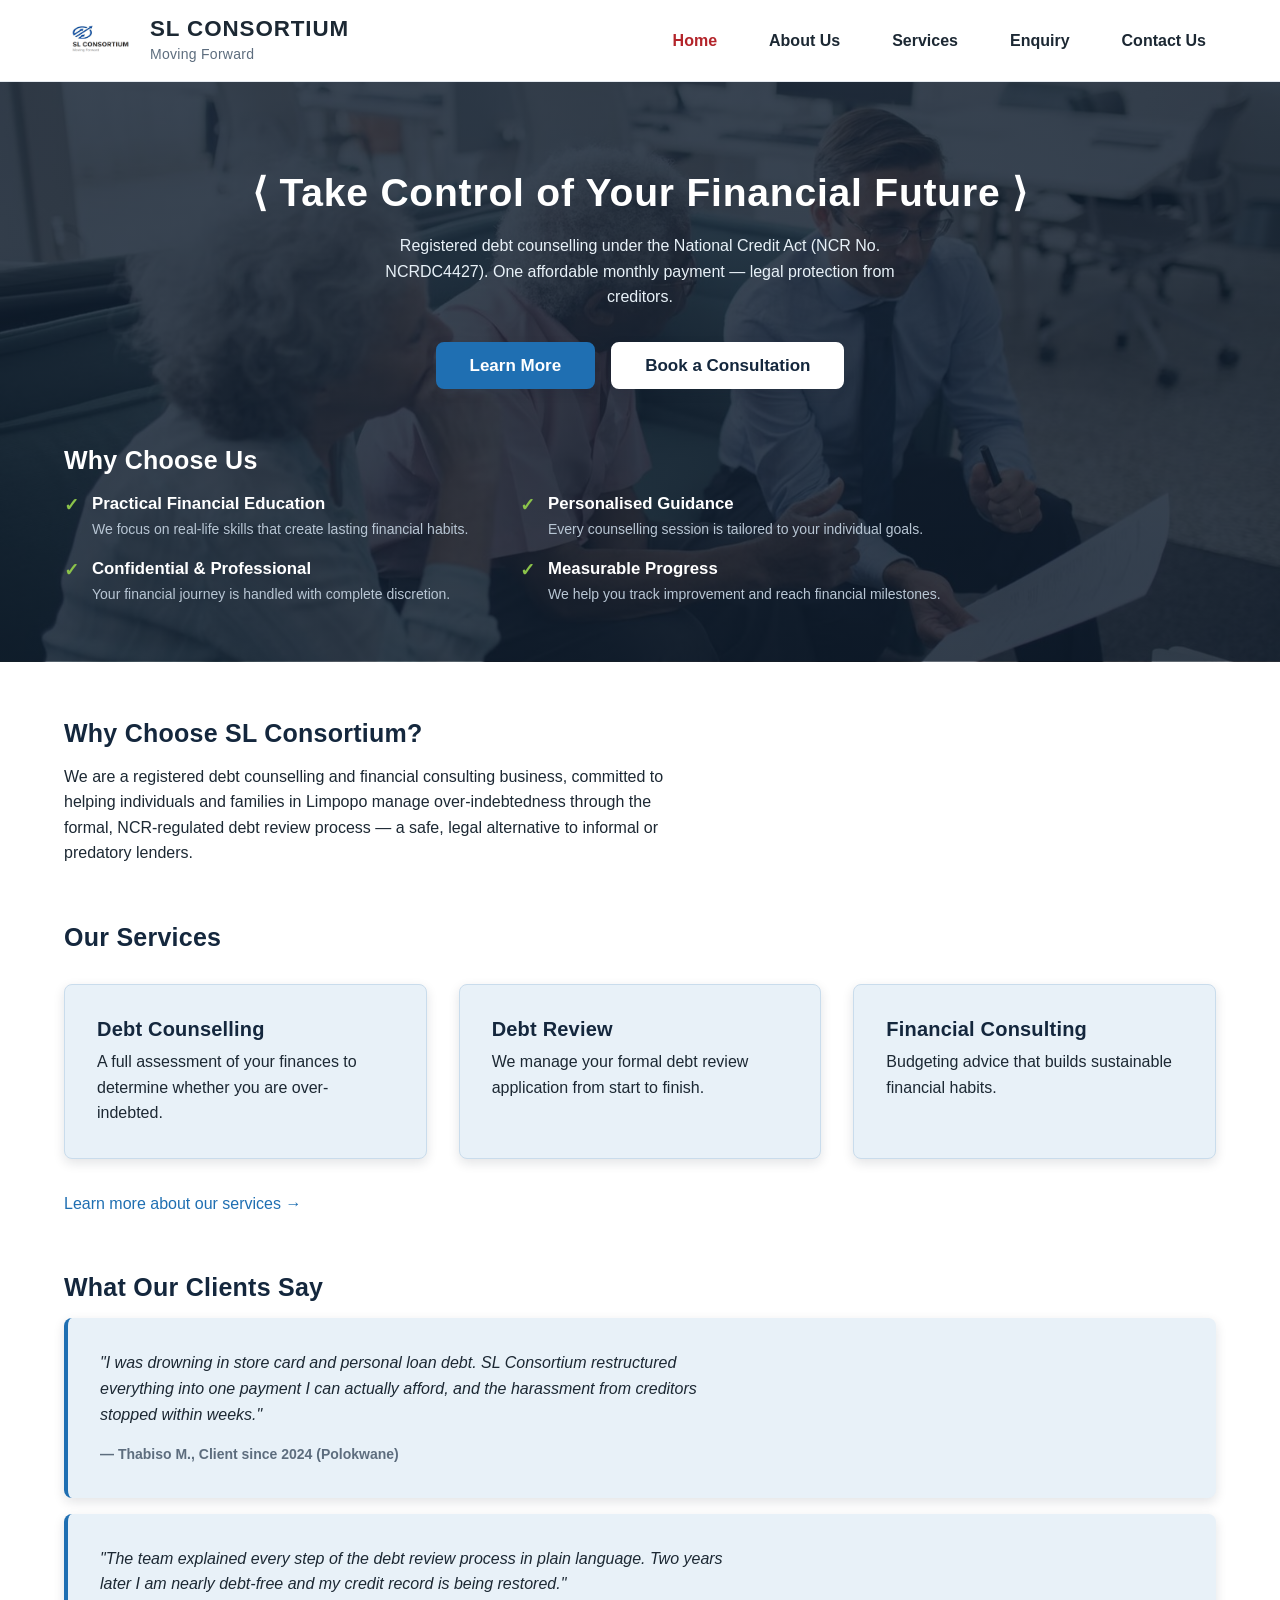
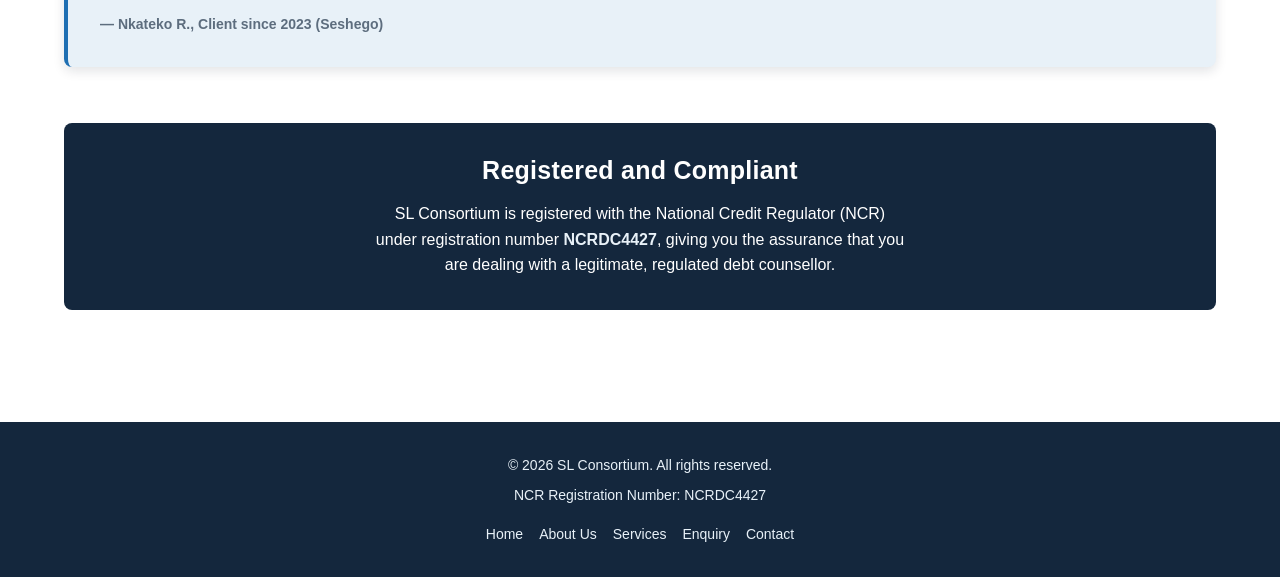
<file: Website/SLConsortium/index.html>
<!DOCTYPE html>
<html lang="en">
<head>
    <meta charset="UTF-8">
    <meta name="viewport" content="width=device-width, initial-scale=1.0">
    <title>SL Consortium | Registered Debt Counselling &amp; Financial Consulting</title>
    <meta name="description" content="SL Consortium is an NCR-registered debt counselling and financial consulting business helping over-indebted consumers in Limpopo regain control of their finances.">
    <link rel="stylesheet" href="css/style.css">
</head>
<body>

    <!-- Header: consistent across all five pages -->
    <header>
        <div class="logo">
            <img src="images/logo.png"
                 srcset="images/logo-180.png 180w, images/logo.png 353w"
                 sizes="70px"
                 width="353" height="200"
                 alt="SL Consortium logo">
            <div class="logo-text">
                <h1>SL Consortium</h1>
                <span class="tagline">Moving Forward</span>
            </div>
        </div>
        <nav>
            <ul>
                <li><a href="index.html" class="active" aria-current="page">Home</a></li>
                <li><a href="about.html">About Us</a></li>
                <li><a href="services.html">Services</a></li>
                <li><a href="enquiry.html">Enquiry</a></li>
                <li><a href="contact.html">Contact Us</a></li>
            </ul>
        </nav>
    </header>

    <main class="home">

        <!-- Hero: full-width photo background with navy overlay -->
        <section class="hero">
            <div class="hero-inner">
                <h2><span class="arrow">&lang;</span> Take Control of Your Financial Future <span class="arrow">&rang;</span></h2>
                <p class="hero-sub">Registered debt counselling under the National Credit Act (NCR No. NCRDC4427).
                    One affordable monthly payment — legal protection from creditors.</p>
                <div class="cta-row">
                    <a href="services.html" class="btn btn-primary">Learn More</a>
                    <a href="enquiry.html" class="btn btn-secondary">Book a Consultation</a>
                </div>

                <!-- Why Choose Us checklist band (over the hero image) -->
                <div class="why-choose">
                    <h3>Why Choose Us</h3>
                    <ul>
                        <li><strong>Practical Financial Education</strong>
                            <p>We focus on real-life skills that create lasting financial habits.</p></li>
                        <li><strong>Personalised Guidance</strong>
                            <p>Every counselling session is tailored to your individual goals.</p></li>
                        <li><strong>Confidential &amp; Professional</strong>
                            <p>Your financial journey is handled with complete discretion.</p></li>
                        <li><strong>Measurable Progress</strong>
                            <p>We help you track improvement and reach financial milestones.</p></li>
                    </ul>
                </div>
            </div>
        </section>

        <!-- Brief introduction -->
        <section class="intro">
            <h2>Why Choose SL Consortium?</h2>
            <p>We are a registered debt counselling and financial consulting business, committed to helping
                individuals and families in Limpopo manage over-indebtedness through the formal, NCR-regulated
                debt review process — a safe, legal alternative to informal or predatory lenders.</p>
        </section>

        <!-- Services preview (3-column card grid on desktop) -->
        <section class="services-preview">
            <h2>Our Services</h2>
            <ul>
                <li class="service-card"><h3>Debt Counselling</h3>
                    <p>A full assessment of your finances to determine whether you are over-indebted.</p></li>
                <li class="service-card"><h3>Debt Review</h3>
                    <p>We manage your formal debt review application from start to finish.</p></li>
                <li class="service-card"><h3>Financial Consulting</h3>
                    <p>Budgeting advice that builds sustainable financial habits.</p></li>
            </ul>
            <p><a href="services.html">Learn more about our services &rarr;</a></p>
        </section>

        <!-- Testimonials -->
        <section class="testimonials">
            <h2>What Our Clients Say</h2>
            <blockquote>
                <p>"I was drowning in store card and personal loan debt. SL Consortium restructured
                    everything into one payment I can actually afford, and the harassment from creditors
                    stopped within weeks."</p>
                <cite>— Thabiso M., Client since 2024 (Polokwane)</cite>
            </blockquote>
            <blockquote>
                <p>"The team explained every step of the debt review process in plain language. Two years
                    later I am nearly debt-free and my credit record is being restored."</p>
                <cite>— Nkateko R., Client since 2023 (Seshego)</cite>
            </blockquote>
        </section>

        <!-- Trust / credentials -->
        <section class="trust">
            <h2>Registered and Compliant</h2>
            <p>SL Consortium is registered with the National Credit Regulator (NCR) under registration number
                <strong>NCRDC4427</strong>, giving you the assurance that you are dealing with a legitimate,
                regulated debt counsellor.</p>
        </section>

    </main>

    <!-- Footer -->
    <footer>
        <p>&copy; 2026 SL Consortium. All rights reserved.</p>
        <p>NCR Registration Number: NCRDC4427</p>
        <nav>
            <ul>
                <li><a href="index.html">Home</a></li>
                <li><a href="about.html">About Us</a></li>
                <li><a href="services.html">Services</a></li>
                <li><a href="enquiry.html">Enquiry</a></li>
                <li><a href="contact.html">Contact</a></li>
            </ul>
        </nav>
    </footer>

    <script src="js/script.js"></script>
</body>
</html>
</file>
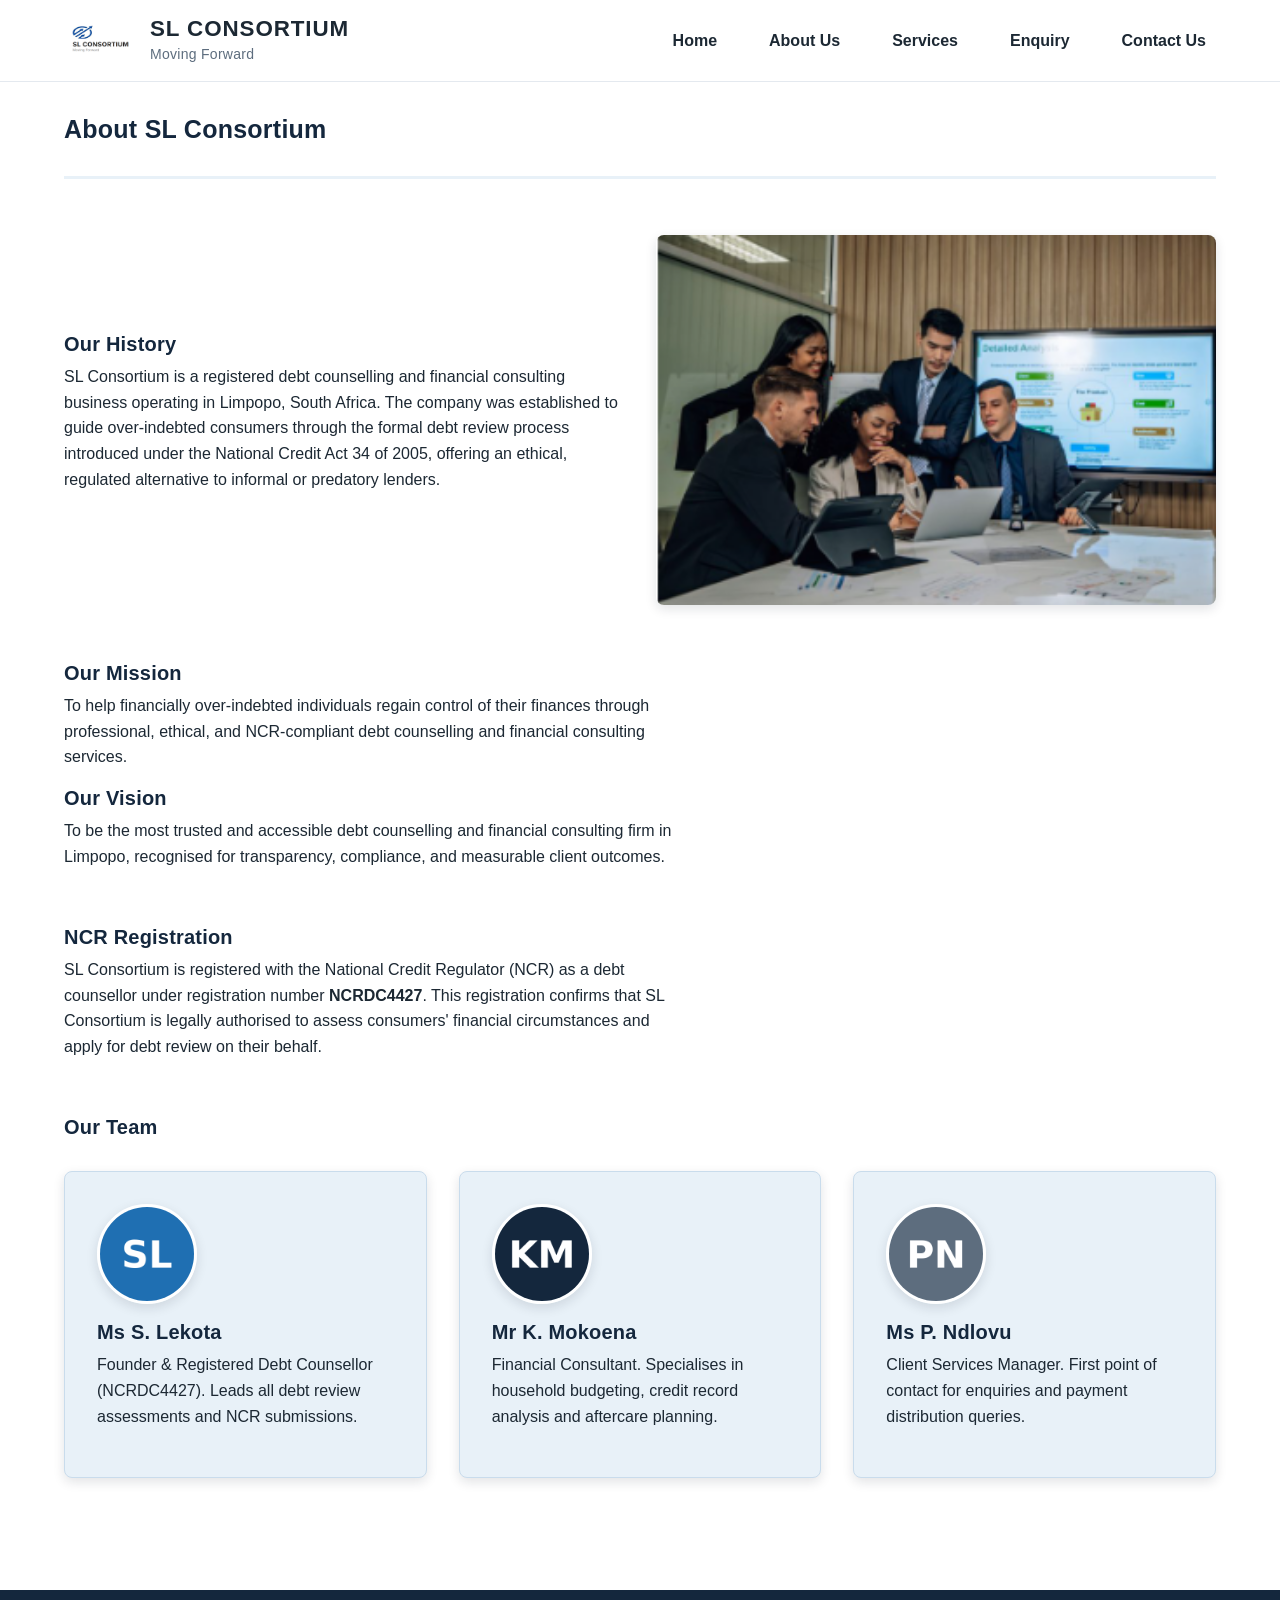
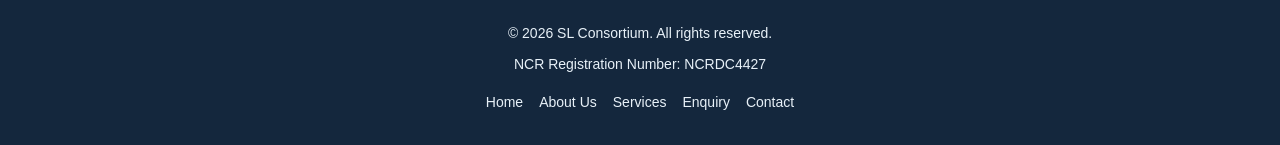
<file: Website/SLConsortium/about.html>
<!DOCTYPE html>
<html lang="en">
<head>
    <meta charset="UTF-8">
    <meta name="viewport" content="width=device-width, initial-scale=1.0">
    <title>About Us | SL Consortium</title>
    <meta name="description" content="Learn about SL Consortium's history, mission, vision and NCR registration as a debt counselling business in Limpopo.">
    <link rel="stylesheet" href="css/style.css">
</head>
<body>

    <header>
        <div class="logo">
            <img src="images/logo.png"
                 srcset="images/logo-180.png 180w, images/logo.png 353w"
                 sizes="70px"
                 width="353" height="200"
                 alt="SL Consortium logo">
            <div class="logo-text">
                <h1>SL Consortium</h1>
                <span class="tagline">Moving Forward</span>
            </div>
        </div>
        <nav>
            <ul>
                <li><a href="index.html">Home</a></li>
                <li><a href="about.html">About Us</a></li>
                <li><a href="services.html">Services</a></li>
                <li><a href="enquiry.html">Enquiry</a></li>
                <li><a href="contact.html">Contact Us</a></li>
            </ul>
        </nav>
    </header>

    <main>
        <section class="page-heading">
            <h2>About SL Consortium</h2>
        </section>

        <!-- Two-column flex layout: text + responsive image -->
        <section class="history split">
            <div>
                <h3>Our History</h3>
                <p>SL Consortium is a registered debt counselling and financial consulting business operating in
                    Limpopo, South Africa. The company was established to guide over-indebted consumers through the
                    formal debt review process introduced under the National Credit Act 34 of 2005, offering an
                    ethical, regulated alternative to informal or predatory lenders.</p>
            </div>
            <img src="images/meeting.png"
                 srcset="images/meeting-240.jpg 240w, images/meeting.png 321w"
                 sizes="(max-width: 64em) 90vw, 480px"
                 width="321" height="212"
                 loading="lazy"
                 alt="SL Consortium consultation session with a client">
        </section>

        <section class="mission-vision">
            <h3>Our Mission</h3>
            <p>To help financially over-indebted individuals regain control of their finances through
                professional, ethical, and NCR-compliant debt counselling and financial consulting services.</p>

            <h3>Our Vision</h3>
            <p>To be the most trusted and accessible debt counselling and financial consulting firm in Limpopo,
                recognised for transparency, compliance, and measurable client outcomes.</p>
        </section>

        <section class="ncr-registration">
            <h3>NCR Registration</h3>
            <p>SL Consortium is registered with the National Credit Regulator (NCR) as a debt counsellor under
                registration number <strong>NCRDC4427</strong>. This registration confirms that SL Consortium is
                legally authorised to assess consumers' financial circumstances and apply for debt review on
                their behalf.</p>
        </section>

        <!-- Team profiles (completed in Part 2 — was a placeholder in Part 1) -->
        <section class="team">
            <h3>Our Team</h3>
            <div class="team-grid">
                <article>
                    <img src="images/avatar-lekota.png" width="240" height="240" alt="Avatar of Ms S. Lekota">
                    <h3>Ms S. Lekota</h3>
                    <p>Founder &amp; Registered Debt Counsellor (NCRDC4427). Leads all debt review assessments
                        and NCR submissions.</p>
                </article>
                <article>
                    <img src="images/avatar-mokoena.png" width="240" height="240" alt="Avatar of Mr K. Mokoena">
                    <h3>Mr K. Mokoena</h3>
                    <p>Financial Consultant. Specialises in household budgeting, credit record analysis and
                        aftercare planning.</p>
                </article>
                <article>
                    <img src="images/avatar-ndlovu.png" width="240" height="240" alt="Avatar of Ms P. Ndlovu">
                    <h3>Ms P. Ndlovu</h3>
                    <p>Client Services Manager. First point of contact for enquiries and payment distribution
                        queries.</p>
                </article>
            </div>
        </section>
    </main>

    <footer>
        <p>&copy; 2026 SL Consortium. All rights reserved.</p>
        <p>NCR Registration Number: NCRDC4427</p>
        <nav>
            <ul>
                <li><a href="index.html">Home</a></li>
                <li><a href="about.html">About Us</a></li>
                <li><a href="services.html">Services</a></li>
                <li><a href="enquiry.html">Enquiry</a></li>
                <li><a href="contact.html">Contact</a></li>
            </ul>
        </nav>
    </footer>

    <script src="js/script.js"></script>
</body>
</html>
</file>
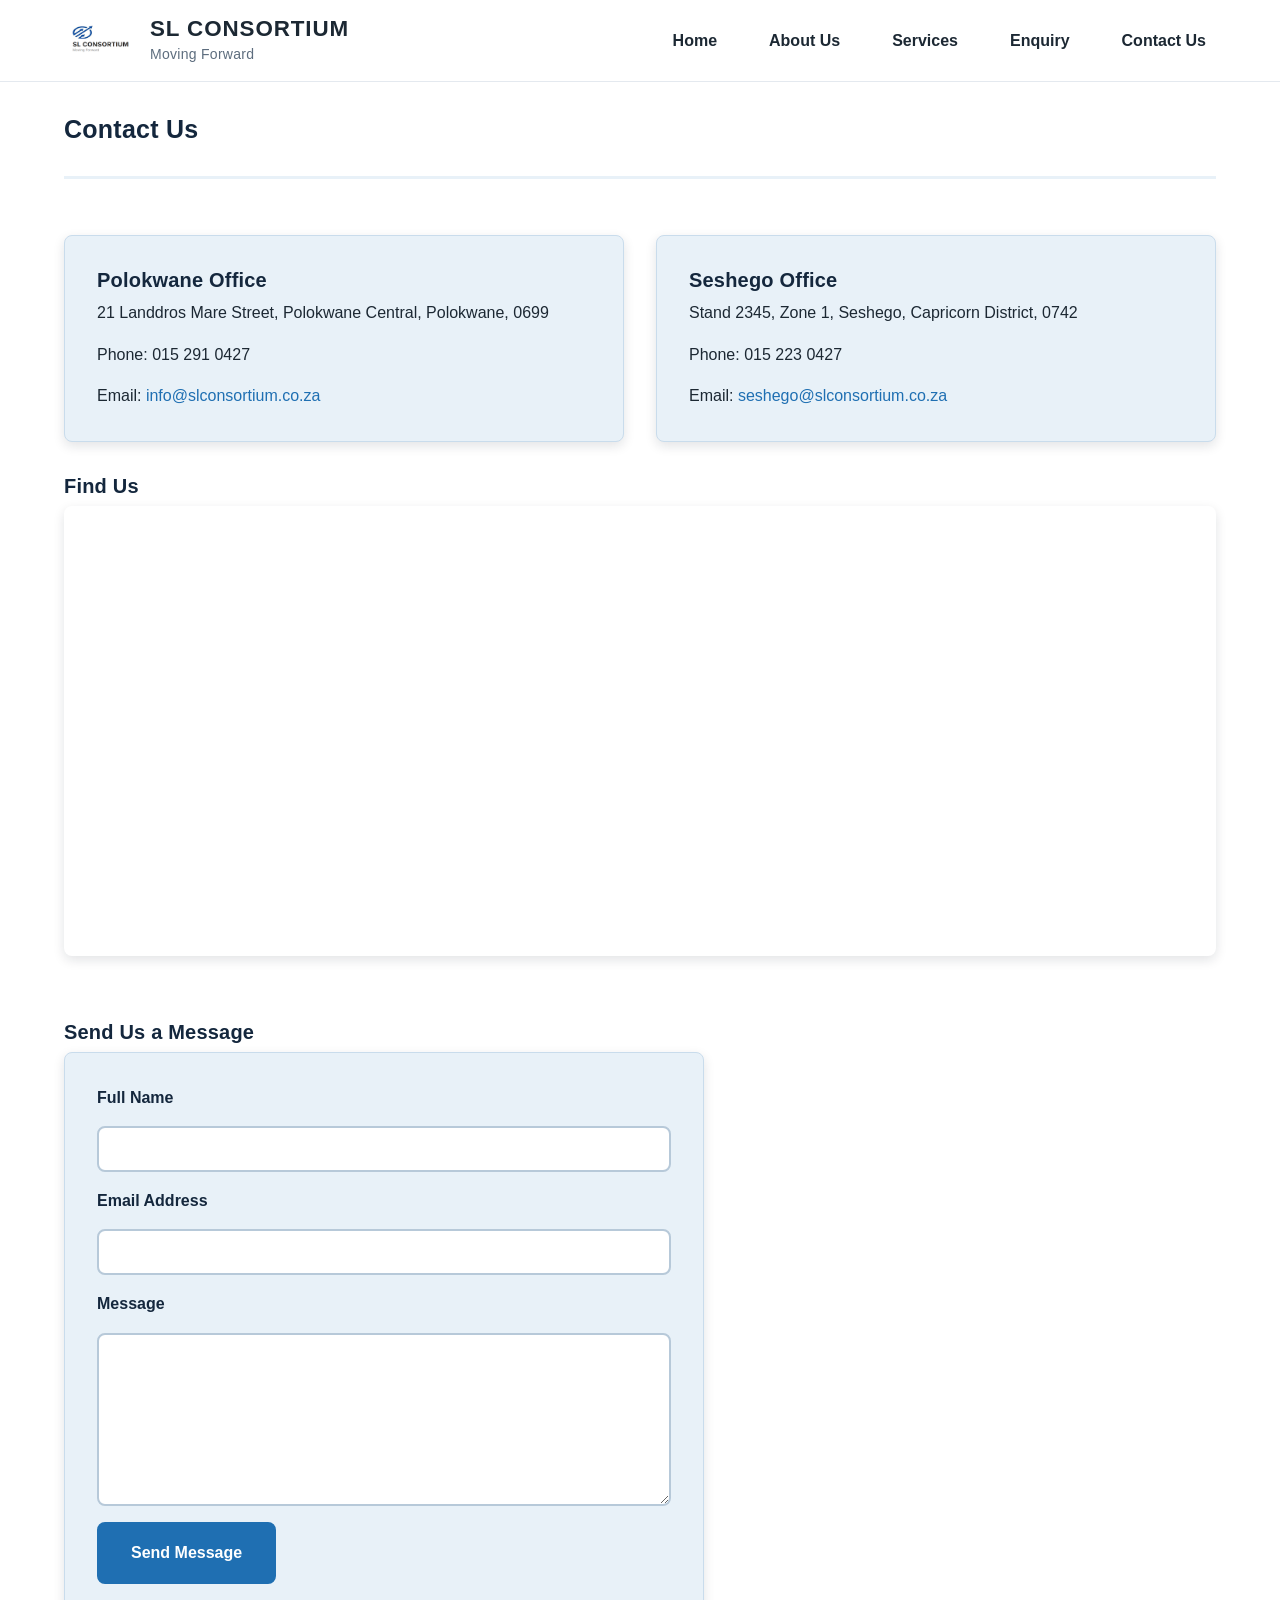
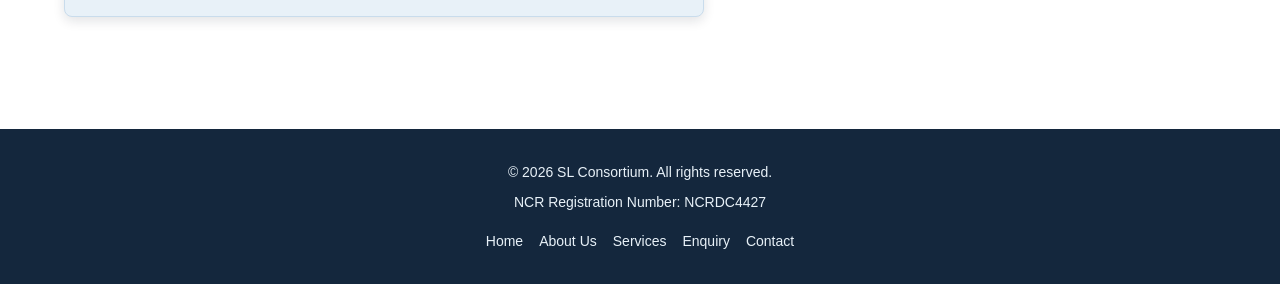
<file: Website/SLConsortium/contact.html>
<!DOCTYPE html>
<html lang="en">
<head>
    <meta charset="UTF-8">
    <meta name="viewport" content="width=device-width, initial-scale=1.0">
    <title>Contact Us | SL Consortium</title>
    <meta name="description" content="Contact SL Consortium — office locations in Polokwane and Seshego, phone, email and a contact form.">
    <link rel="stylesheet" href="css/style.css">
</head>
<body>

    <header>
        <div class="logo">
            <img src="images/logo.png"
                 srcset="images/logo-180.png 180w, images/logo.png 353w"
                 sizes="70px"
                 width="353" height="200"
                 alt="SL Consortium logo">
            <div class="logo-text">
                <h1>SL Consortium</h1>
                <span class="tagline">Moving Forward</span>
            </div>
        </div>
        <nav>
            <ul>
                <li><a href="index.html">Home</a></li>
                <li><a href="about.html">About Us</a></li>
                <li><a href="services.html">Services</a></li>
                <li><a href="enquiry.html">Enquiry</a></li>
                <li><a href="contact.html">Contact Us</a></li>
            </ul>
        </nav>
    </header>

    <main>
        <section class="page-heading">
            <h2>Contact Us</h2>
        </section>

        <!-- Two office locations (2-column grid on desktop, stacked on mobile) -->
        <section class="locations">
            <div class="location">
                <h3>Polokwane Office</h3>
                <p>21 Landdros Mare Street, Polokwane Central, Polokwane, 0699</p>
                <p>Phone: 015 291 0427</p>
                <p>Email: <a href="mailto:info@slconsortium.co.za">info@slconsortium.co.za</a></p>
            </div>

            <div class="location">
                <h3>Seshego Office</h3>
                <p>Stand 2345, Zone 1, Seshego, Capricorn District, 0742</p>
                <p>Phone: 015 223 0427</p>
                <p>Email: <a href="mailto:seshego@slconsortium.co.za">seshego@slconsortium.co.za</a></p>
            </div>
        </section>

        <!-- Embedded Google Map showing the Polokwane office location -->
        <section class="map">
            <h3>Find Us</h3>
            <div class="map-embed">
                <iframe title="Map showing the SL Consortium Polokwane office"
                    src="https://maps.google.com/maps?q=Landdros%20Mare%20Street%2C%20Polokwane%2C%20South%20Africa&t=&z=14&ie=UTF8&iwloc=&output=embed"
                    loading="lazy"
                    referrerpolicy="no-referrer-when-downgrade"
                    allowfullscreen></iframe>
            </div>
        </section>

        <!-- Contact form -->
        <section class="contact-form">
            <h3>Send Us a Message</h3>
            <form action="#" method="post">
                <label for="full-name">Full Name</label>
                <input type="text" id="full-name" name="full-name" required>

                <label for="email">Email Address</label>
                <input type="email" id="email" name="email" required>

                <label for="message">Message</label>
                <textarea id="message" name="message" rows="6" required></textarea>

                <button type="submit">Send Message</button>
            </form>
        </section>
    </main>

    <footer>
        <p>&copy; 2026 SL Consortium. All rights reserved.</p>
        <p>NCR Registration Number: NCRDC4427</p>
        <nav>
            <ul>
                <li><a href="index.html">Home</a></li>
                <li><a href="about.html">About Us</a></li>
                <li><a href="services.html">Services</a></li>
                <li><a href="enquiry.html">Enquiry</a></li>
                <li><a href="contact.html">Contact</a></li>
            </ul>
        </nav>
    </footer>

    <script src="js/script.js"></script>
</body>
</html>
</file>
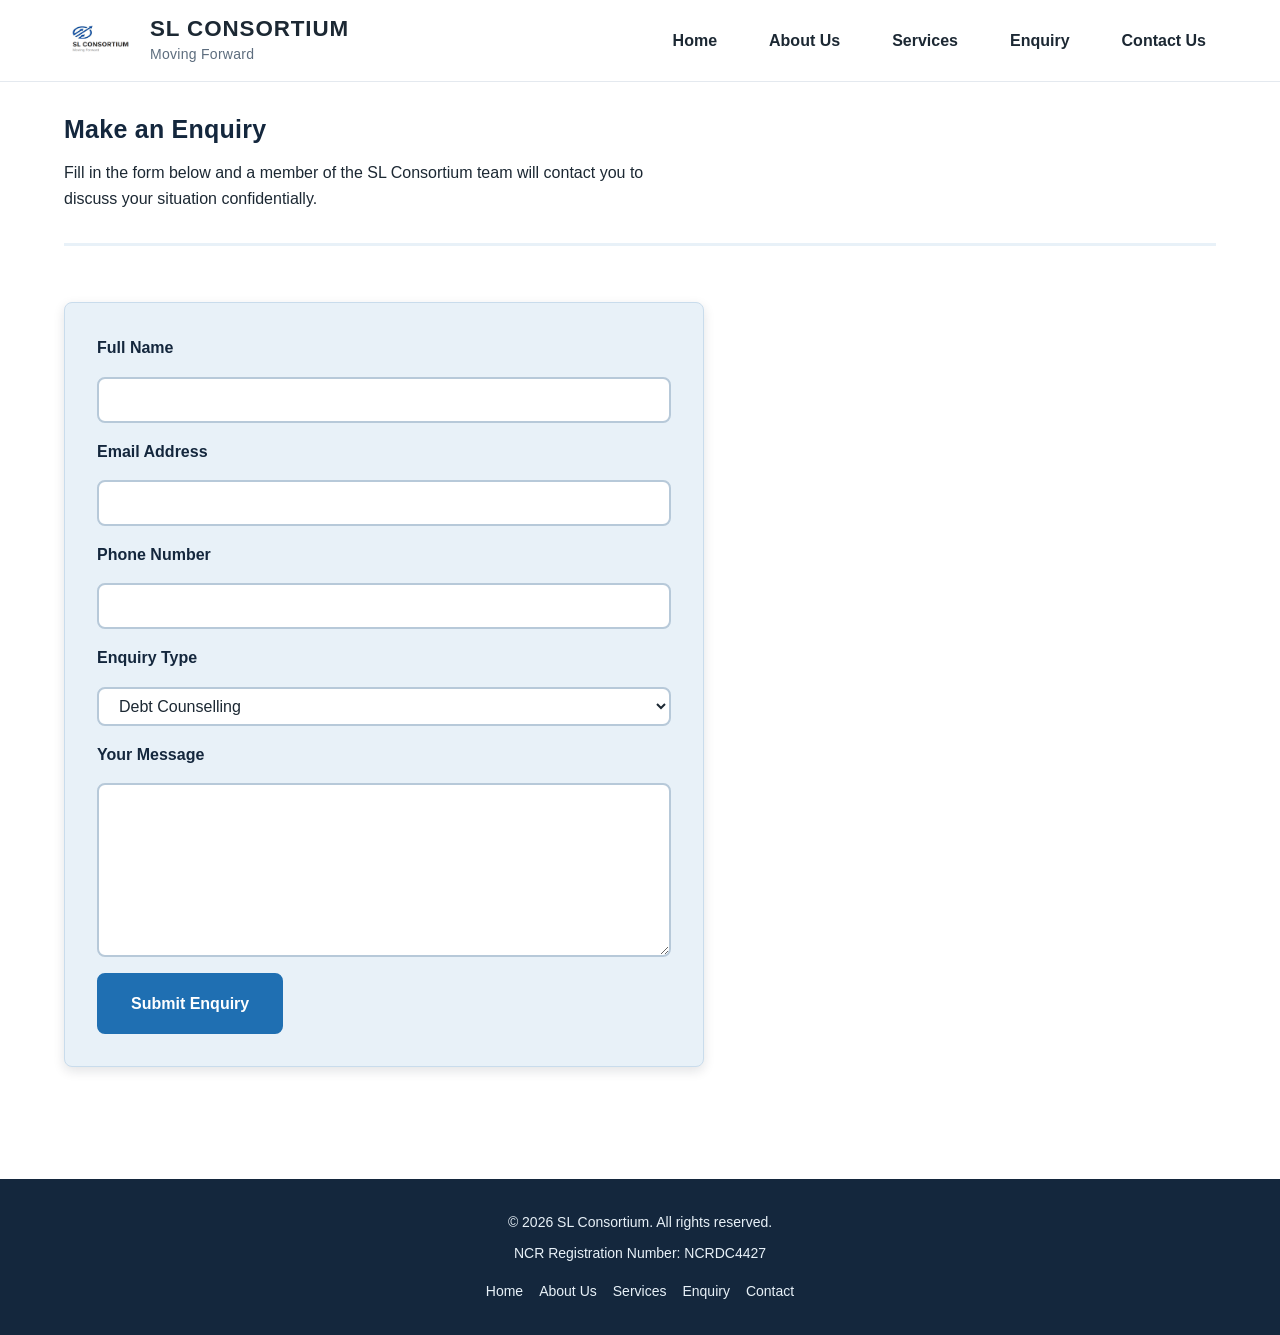
<file: Website/SLConsortium/enquiry.html>
<!DOCTYPE html>
<html lang="en">
<head>
    <meta charset="UTF-8">
    <meta name="viewport" content="width=device-width, initial-scale=1.0">
    <title>Enquiry | SL Consortium</title>
    <meta name="description" content="Submit an enquiry to SL Consortium about debt counselling, debt review, or financial consulting services.">
    <link rel="stylesheet" href="css/style.css">
</head>
<body>

    <header>
        <div class="logo">
            <img src="images/logo.png"
                 srcset="images/logo-180.png 180w, images/logo.png 353w"
                 sizes="70px"
                 width="353" height="200"
                 alt="SL Consortium logo">
            <div class="logo-text">
                <h1>SL Consortium</h1>
                <span class="tagline">Moving Forward</span>
            </div>
        </div>
        <nav>
            <ul>
                <li><a href="index.html">Home</a></li>
                <li><a href="about.html">About Us</a></li>
                <li><a href="services.html">Services</a></li>
                <li><a href="enquiry.html">Enquiry</a></li>
                <li><a href="contact.html">Contact Us</a></li>
            </ul>
        </nav>
    </header>

    <main>
        <section class="page-heading">
            <h2>Make an Enquiry</h2>
            <p>Fill in the form below and a member of the SL Consortium team will contact you to discuss your
                situation confidentially.</p>
        </section>

        <!-- Enquiry form: styled with flexbox in Part 2; client-side validation to be implemented in Part 3 -->
        <section class="enquiry-form">
            <form action="#" method="post">
                <label for="full-name">Full Name</label>
                <input type="text" id="full-name" name="full-name" required>

                <label for="email">Email Address</label>
                <input type="email" id="email" name="email" required>

                <label for="phone">Phone Number</label>
                <input type="tel" id="phone" name="phone" required>

                <label for="enquiry-type">Enquiry Type</label>
                <select id="enquiry-type" name="enquiry-type">
                    <option value="debt-counselling">Debt Counselling</option>
                    <option value="debt-review">Debt Review</option>
                    <option value="financial-consulting">Financial Consulting</option>
                    <option value="other">Other</option>
                </select>

                <label for="message">Your Message</label>
                <textarea id="message" name="message" rows="6" required></textarea>

                <button type="submit">Submit Enquiry</button>
            </form>
        </section>
    </main>

    <footer>
        <p>&copy; 2026 SL Consortium. All rights reserved.</p>
        <p>NCR Registration Number: NCRDC4427</p>
        <nav>
            <ul>
                <li><a href="index.html">Home</a></li>
                <li><a href="about.html">About Us</a></li>
                <li><a href="services.html">Services</a></li>
                <li><a href="enquiry.html">Enquiry</a></li>
                <li><a href="contact.html">Contact</a></li>
            </ul>
        </nav>
    </footer>

    <script src="js/script.js"></script>
</body>
</html>
</file>
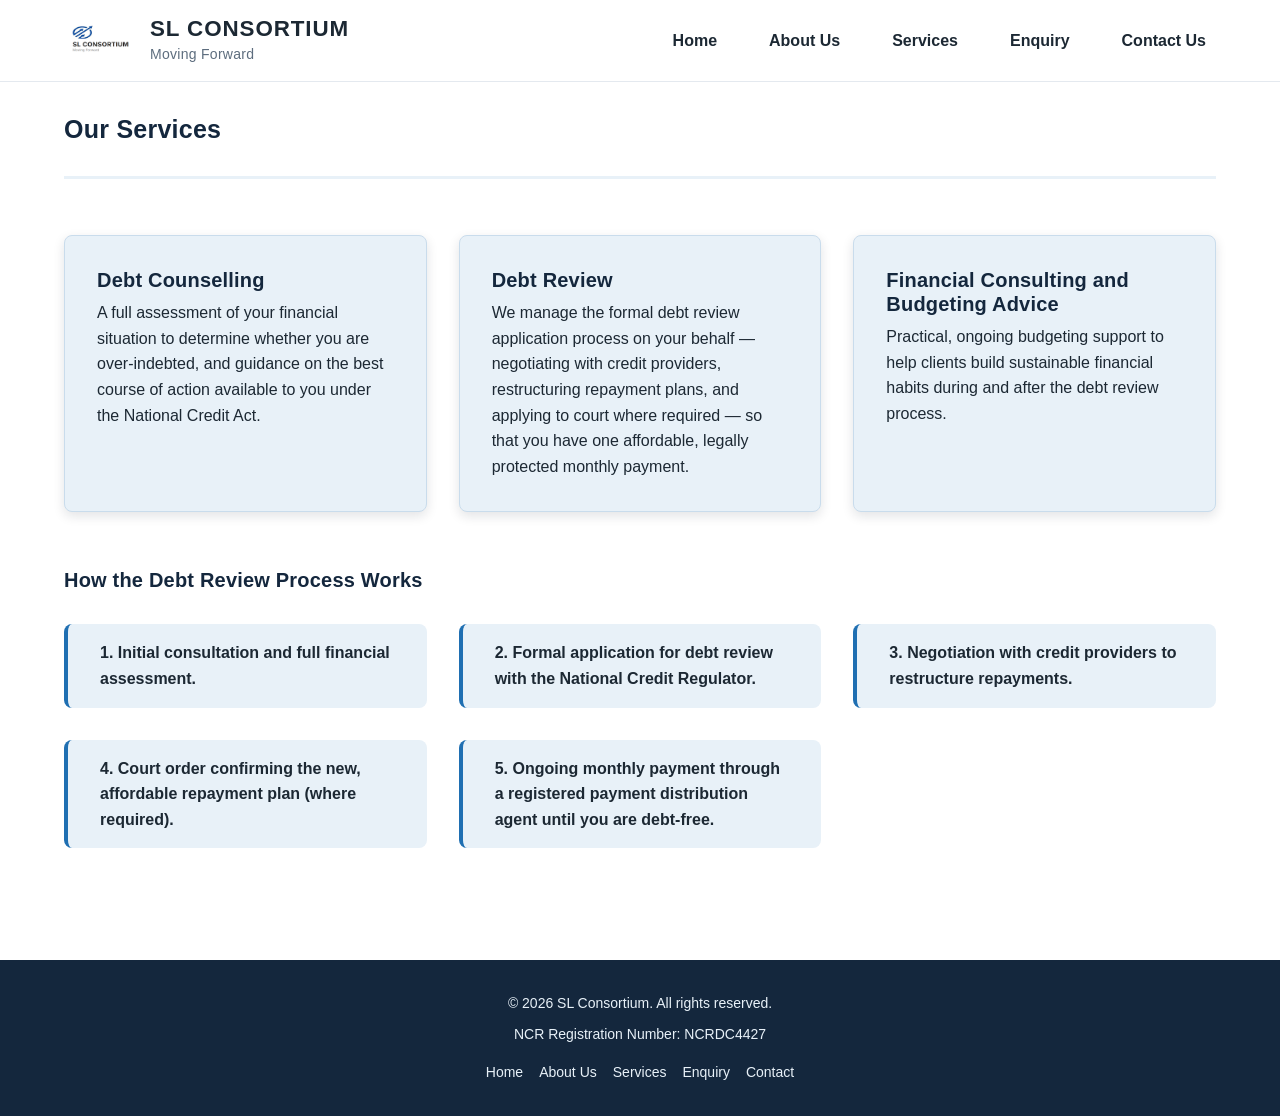
<file: Website/SLConsortium/services.html>
<!DOCTYPE html>
<html lang="en">
<head>
    <meta charset="UTF-8">
    <meta name="viewport" content="width=device-width, initial-scale=1.0">
    <title>Our Services | SL Consortium</title>
    <meta name="description" content="Debt counselling, debt review applications, and financial consulting services offered by SL Consortium.">
    <link rel="stylesheet" href="css/style.css">
</head>
<body>

    <header>
        <div class="logo">
            <img src="images/logo.png"
                 srcset="images/logo-180.png 180w, images/logo.png 353w"
                 sizes="70px"
                 width="353" height="200"
                 alt="SL Consortium logo">
            <div class="logo-text">
                <h1>SL Consortium</h1>
                <span class="tagline">Moving Forward</span>
            </div>
        </div>
        <nav>
            <ul>
                <li><a href="index.html">Home</a></li>
                <li><a href="about.html">About Us</a></li>
                <li><a href="services.html">Services</a></li>
                <li><a href="enquiry.html">Enquiry</a></li>
                <li><a href="contact.html">Contact Us</a></li>
            </ul>
        </nav>
    </header>

    <main>
        <section class="page-heading">
            <h2>Our Services</h2>
        </section>

        <!-- Service cards: 3-column grid on desktop -->
        <section class="services-list">
            <div class="services-preview">
                <ul>
                    <li class="service-card">
                        <h3>Debt Counselling</h3>
                        <p>A full assessment of your financial situation to determine whether you are
                            over-indebted, and guidance on the best course of action available to you under the
                            National Credit Act.</p>
                    </li>
                    <li class="service-card">
                        <h3>Debt Review</h3>
                        <p>We manage the formal debt review application process on your behalf — negotiating with
                            credit providers, restructuring repayment plans, and applying to court where required —
                            so that you have one affordable, legally protected monthly payment.</p>
                    </li>
                    <li class="service-card">
                        <h3>Financial Consulting and Budgeting Advice</h3>
                        <p>Practical, ongoing budgeting support to help clients build sustainable financial habits
                            during and after the debt review process.</p>
                    </li>
                </ul>
            </div>
        </section>

        <section class="process">
            <h3>How the Debt Review Process Works</h3>
            <ol class="process-steps">
                <li>Initial consultation and full financial assessment.</li>
                <li>Formal application for debt review with the National Credit Regulator.</li>
                <li>Negotiation with credit providers to restructure repayments.</li>
                <li>Court order confirming the new, affordable repayment plan (where required).</li>
                <li>Ongoing monthly payment through a registered payment distribution agent until you are debt-free.</li>
            </ol>
        </section>
    </main>

    <footer>
        <p>&copy; 2026 SL Consortium. All rights reserved.</p>
        <p>NCR Registration Number: NCRDC4427</p>
        <nav>
            <ul>
                <li><a href="index.html">Home</a></li>
                <li><a href="about.html">About Us</a></li>
                <li><a href="services.html">Services</a></li>
                <li><a href="enquiry.html">Enquiry</a></li>
                <li><a href="contact.html">Contact</a></li>
            </ul>
        </nav>
    </footer>

    <script src="js/script.js"></script>
</body>
</html>
</file>
<file: Website/SLConsortium/css/style.css>
/* ==========================================================================
   SL Consortium — style.css
   WEDE5020 Web Development (Introduction) — Part 2: CSS Styling & Responsive Design
   Student: Mokete Retang (ST10500907)
   --------------------------------------------------------------------------
   Contents:
     1. CSS Reset                  2. Design tokens (custom properties)
     3. Base styles                4. Typography scale
     5. Header & navigation        6. Hero section (photo + overlay)
     7. Content sections (layout)  8. Forms
     9. Footer                    10. Interactive states (pseudo-classes)
    11. Responsive: tablet <=64em  12. Responsive: mobile <=40em
   ========================================================================== */

/* ---------- 1. CSS RESET (consistent styling across browsers) ---------- */
*,
*::before,
*::after {
    margin: 0;
    padding: 0;
    box-sizing: border-box;
}

html {
    scroll-behavior: smooth;
}

body {
    line-height: 1.6;
    -webkit-font-smoothing: antialiased;
}

img,
picture {
    display: block;
    max-width: 100%;
    height: auto;
}

ul,
ol {
    list-style: none;
}

button,
input,
select,
textarea {
    font: inherit;
    color: inherit;
}

/* ---------- 2. DESIGN TOKENS ---------- */
:root {
    /* Colour scheme (from approved Part 1 proposal) */
    --navy:        #14273d;   /* Deep Navy — hero, footer, major sections */
    --navy-dark:   #0d1b2c;
    --blue:        #1f6fb2;   /* Blue — buttons and links */
    --blue-dark:   #17568b;
    --light-blue:  #e8f1f8;   /* Light Blue — backgrounds/cards */
    --white:       #ffffff;
    --text-dark:   #1c2833;   /* Dark Text */
    --grey:        #5d6d7e;   /* Grey — secondary text */
    --red:         #b3242a;   /* Active navigation (reference design) */
    --check-green: #8bc34a;   /* Why-Choose-Us tick marks */

    /* Typography scale (1.25 modular scale, base = 1rem = 16px) */
    --fs-small:    0.875rem;  /* 14px — captions, footer */
    --fs-base:     1rem;      /* 16px — body text */
    --fs-h3:       1.25rem;   /* 20px — card headings */
    --fs-h2:       1.563rem;  /* 25px — section headings */
    --fs-h1:       1.953rem;  /* 31px — page headings */
    --fs-hero:     2.441rem;  /* 39px — hero heading */

    /* Spacing scale */
    --space-xs:  0.5rem;
    --space-sm:  1rem;
    --space-md:  2rem;
    --space-lg:  3.5rem;

    --radius:    0.5rem;
    --shadow:    0 0.25rem 0.75rem rgba(13, 27, 44, 0.12);
    --shadow-lg: 0 0.5rem 1.5rem rgba(13, 27, 44, 0.18);
    --max-width: 75rem;      /* 1200px content column, % based so it is fluid */
}

/* ---------- 3. BASE STYLES ---------- */
body {
    font-family: "Segoe UI", "Helvetica Neue", Arial, sans-serif;
    font-size: var(--fs-base);
    color: var(--text-dark);
    background-color: var(--white);
}

main {
    max-width: var(--max-width);
    width: 90%;                 /* % width keeps layout fluid */
    margin: 0 auto;
    padding: var(--space-md) 0 var(--space-lg);
}

/* Full-width homepage hero breaks out of the content column */
main.home {
    max-width: none;
    width: 100%;
    padding-top: 0;
}

main.home > section:not(.hero) {
    max-width: var(--max-width);
    width: 90%;
    margin-left: auto;
    margin-right: auto;
}

section {
    margin-bottom: var(--space-lg);
}

/* ---------- 4. TYPOGRAPHY ---------- */
h1, h2, h3 {
    font-weight: 700;
    line-height: 1.2;
    letter-spacing: 0.01em;
    color: var(--navy);
}

h1 { font-size: var(--fs-h1); }
h2 { font-size: var(--fs-h2); margin-bottom: var(--space-sm); }
h3 { font-size: var(--fs-h3); margin-bottom: var(--space-xs); }

p {
    margin-bottom: var(--space-sm);
    max-width: 70ch;            /* readable line length */
}

a {
    color: var(--blue);
    text-decoration: none;
}

/* ---------- 5. HEADER & NAVIGATION (flexbox) ---------- */
header {
    display: flex;
    flex-direction: row;
    align-items: center;
    justify-content: space-between;
    flex-wrap: wrap;
    gap: var(--space-sm);
    padding: var(--space-sm) 5%;
    background-color: var(--white);
    border-bottom: 0.0625rem solid #e4e9ef;
}

.logo {
    display: flex;
    align-items: center;
    gap: var(--space-sm);
}

.logo img {
    width: 4.375rem;            /* 70px */
    height: auto;
}

.logo-text h1 {
    font-size: 1.4rem;
    letter-spacing: 0.04em;
    text-transform: uppercase;
    margin: 0;
    color: var(--text-dark);
}

.logo-text .tagline {
    display: block;
    font-size: var(--fs-small);
    color: var(--grey);
    letter-spacing: 0.02em;
}

header nav ul {
    display: flex;
    flex-direction: row;
    align-items: center;
    gap: var(--space-md);
}

header nav a {
    display: inline-block;
    padding: var(--space-xs) var(--space-xs);
    font-weight: 700;
    color: var(--text-dark);
    border: 0.125rem solid transparent;
    transition: color 0.2s ease, background-color 0.2s ease;
}

header nav a:hover {
    color: var(--blue);
    text-decoration: underline;
    text-underline-offset: 0.25em;
}

header nav a:focus {
    outline: none;
    border-color: var(--blue);
    border-radius: var(--radius);
}

header nav a:active {
    color: var(--blue-dark);
}

header nav a.active {
    color: var(--red);          /* active page highlight */
}

/* ---------- 6. HERO SECTION (full-width photo + navy overlay) ---------- */
.hero {
    /* Responsive background: different resolution per breakpoint,
       navy overlay keeps the white text readable */
    background-image:
        linear-gradient(rgba(13, 27, 44, 0.82), rgba(13, 27, 44, 0.82)),
        url("../images/hero-bg.jpg");
    background-size: cover;
    background-position: center;
    color: var(--white);
    padding: var(--space-lg) 5%;
}

.hero-inner {
    max-width: var(--max-width);
    margin: 0 auto;
}

.hero h2 {
    color: var(--white);
    font-size: var(--fs-hero);
    letter-spacing: 0.02em;
    text-align: center;
    margin: var(--space-md) auto var(--space-sm);
}

.hero h2 .arrow {
    color: var(--white);
    font-weight: 700;
}

.hero-sub {
    max-width: 62ch;
    margin: 0 auto var(--space-md);
    color: var(--light-blue);
    text-align: center;
}

/* Call-to-action button pair */
.cta-row {
    display: flex;
    flex-wrap: wrap;
    gap: var(--space-sm);
    justify-content: center;
    margin-bottom: var(--space-lg);
}

.btn {
    display: inline-block;
    padding: var(--space-xs) var(--space-md);
    font-weight: 700;
    font-size: 1.0625rem;
    border: 0.125rem solid transparent;
    border-radius: var(--radius);
    box-shadow: var(--shadow);
    transition: background-color 0.2s ease, color 0.2s ease, transform 0.15s ease;
}

.btn-primary {
    background-color: var(--blue);
    border-color: var(--blue);
    color: var(--white);
}

.btn-primary:hover {
    background-color: var(--blue-dark);
    border-color: var(--blue-dark);
    text-decoration: none;
}

.btn-secondary {
    background-color: var(--white);
    border-color: var(--white);
    color: var(--navy);
}

.btn-secondary:hover {
    background-color: var(--light-blue);
    border-color: var(--light-blue);
    text-decoration: none;
}

.btn:focus {
    outline: none;
    border-color: var(--white);
}

.btn:active {
    transform: scale(0.97);
}

/* Why Choose Us band over the hero photo */
.why-choose h3 {
    color: var(--white);
    font-size: var(--fs-h2);
    margin-bottom: var(--space-sm);
}

.why-choose ul {
    display: grid;
    grid-template-columns: repeat(2, 1fr);   /* 2x2 checklist on desktop */
    gap: var(--space-sm) var(--space-md);
    max-width: 55rem;
}

.why-choose li {
    position: relative;
    padding-left: 1.75rem;
}

.why-choose li::before {
    content: "\2713";                        /* check mark */
    position: absolute;
    left: 0;
    color: var(--check-green);
    font-weight: 700;
    font-size: 1.1rem;
}

.why-choose strong {
    display: block;
    color: var(--white);
    font-size: 1.05rem;
}

.why-choose p {
    color: #b8c6d4;                          /* muted grey-blue over photo */
    margin-bottom: 0;
    font-size: var(--fs-small);
}

/* ---------- 7. CONTENT SECTIONS (grid layouts) ---------- */

/* Card grids: services preview, services page, team, locations */
.services-preview ul,
.process-steps,
.team-grid,
.locations {
    display: grid;
    grid-template-columns: repeat(3, 1fr);   /* multi-column desktop layout */
    gap: var(--space-md);
    margin: var(--space-md) 0;
}

.locations {
    grid-template-columns: repeat(2, 1fr);
}

.team-grid article,
.locations .location,
.service-card {
    background-color: var(--light-blue);
    border: 0.0625rem solid #c9dcec;
    border-radius: var(--radius);
    padding: var(--space-md);
    box-shadow: var(--shadow);
}

.team-grid img {
    width: 6.25rem;              /* 100px avatars */
    height: 6.25rem;
    object-fit: cover;
    border-radius: 50%;
    border: 0.1875rem solid var(--white);
    box-shadow: var(--shadow);
    margin-bottom: var(--space-sm);
}

.service-card p,
.location p:last-child {
    margin-bottom: 0;
}

/* Process list uses ordered-list styling */
.process-steps {
    list-style: decimal inside;
}

.process-steps li {
    background-color: var(--light-blue);
    border-left: 0.25rem solid var(--blue);
    border-radius: var(--radius);
    padding: var(--space-sm) var(--space-md);
    font-weight: 600;
}

/* Testimonials */
.testimonials blockquote {
    background-color: var(--light-blue);
    border-left: 0.25rem solid var(--blue);
    border-radius: var(--radius);
    padding: var(--space-md);
    font-style: italic;
    box-shadow: var(--shadow);
    margin-bottom: var(--space-sm);
}

.testimonials cite {
    display: block;
    margin-top: var(--space-xs);
    font-style: normal;
    font-weight: 600;
    color: var(--grey);
    font-size: var(--fs-small);
}

/* Trust / credentials band */
.trust {
    background-color: var(--navy);
    color: var(--white);
    border-radius: var(--radius);
    padding: var(--space-md);
    text-align: center;
}

.trust h2 { color: var(--white); }
.trust p  { margin: 0 auto; max-width: 60ch; }
.trust strong { color: var(--light-blue); }

/* Page heading on inner pages */
.page-heading {
    border-bottom: 0.1875rem solid var(--light-blue);
    padding-bottom: var(--space-sm);
}

/* Map embed */
.map-embed iframe {
    width: 100%;
    height: 28.125rem;           /* 450px */
    border: 0;
    border-radius: var(--radius);
    box-shadow: var(--shadow);
}

/* Two-column text + image rows (about page) */
.split {
    display: flex;
    align-items: center;
    gap: var(--space-md);
}

.split > * {
    flex: 1 1 0;
}

.split img {
    border-radius: var(--radius);
    box-shadow: var(--shadow);
}

/* ---------- 8. FORMS ---------- */
form {
    display: flex;
    flex-direction: column;
    gap: var(--space-sm);
    max-width: 40rem;            /* 640px */
    background-color: var(--light-blue);
    border: 0.0625rem solid #c9dcec;
    border-radius: var(--radius);
    padding: var(--space-md);
    box-shadow: var(--shadow);
}

label {
    font-weight: 600;
    color: var(--navy);
}

input,
select,
textarea {
    width: 100%;
    padding: var(--space-xs) var(--space-sm);
    background-color: var(--white);
    border: 0.125rem solid #b7c9d9;
    border-radius: var(--radius);
    transition: border-color 0.2s ease, box-shadow 0.2s ease;
}

input:focus,
select:focus,
textarea:focus {
    outline: none;
    border-color: var(--blue);
    box-shadow: 0 0 0 0.1875rem rgba(31, 111, 178, 0.25);
}

button[type="submit"] {
    align-self: flex-start;
    padding: var(--space-sm) var(--space-md);
    background-color: var(--blue);
    color: var(--white);
    font-weight: 700;
    border: 0.125rem solid var(--blue);
    border-radius: var(--radius);
    cursor: pointer;
    transition: background-color 0.2s ease, transform 0.15s ease;
}

button[type="submit"]:hover {
    background-color: var(--blue-dark);
    border-color: var(--blue-dark);
}

button[type="submit"]:focus {
    outline: none;
    box-shadow: 0 0 0 0.1875rem rgba(31, 111, 178, 0.4);
}

button[type="submit"]:active {
    transform: scale(0.97);
    background-color: var(--navy-dark);
}

/* ---------- 9. FOOTER ---------- */
footer {
    background-color: var(--navy);
    color: var(--light-blue);
    text-align: center;
    padding: var(--space-md) 5%;
    font-size: var(--fs-small);
}

footer p {
    margin-bottom: var(--space-xs);
    max-width: none;
}

footer nav ul {
    display: flex;
    flex-wrap: wrap;
    justify-content: center;
    gap: var(--space-sm);
    margin-top: var(--space-sm);
}

footer nav a {
    color: var(--light-blue);
}

footer nav a:hover {
    color: var(--white);
    text-decoration: underline;
}

footer nav a:active {
    color: var(--blue);
}

/* ---------- 11. RESPONSIVE — TABLET (<= 64em / 1024px) ---------- */
@media (max-width: 64em) {
    :root {
        --fs-hero: 2rem;
        --fs-h1: 1.75rem;
        --fs-h2: 1.4rem;
    }

    main {
        width: 92%;
    }

    .services-preview ul,
    .process-steps,
    .team-grid {
        grid-template-columns: repeat(2, 1fr);   /* 3 -> 2 columns */
    }

    .why-choose ul {
        grid-template-columns: 1fr;              /* checklist stacks */
    }

    .split {
        flex-direction: column;
        align-items: stretch;
    }
}

/* ---------- 12. RESPONSIVE — MOBILE (<= 40em / 640px) ---------- */
@media (max-width: 40em) {
    :root {
        --fs-hero: 1.6rem;
        --fs-h1: 1.5rem;
        --fs-h2: 1.3rem;
        --fs-h3: 1.1rem;
    }

    /* Lower-resolution hero image on small screens */
    .hero {
        background-image:
            linear-gradient(rgba(13, 27, 44, 0.82), rgba(13, 27, 44, 0.82)),
            url("../images/hero-bg-mobile.jpg");
        padding: var(--space-md) 5%;
    }

    header {
        flex-direction: column;      /* stack logo above nav */
        align-items: center;
        text-align: center;
    }

    header nav ul {
        flex-wrap: wrap;
        justify-content: center;
        gap: var(--space-sm);
    }

    header nav a {
        padding: var(--space-xs);
    }

    .cta-row {
        flex-direction: column;
        align-items: stretch;
    }

    /* Multi-column grids collapse to a single column */
    .services-preview ul,
    .process-steps,
    .team-grid,
    .locations {
        grid-template-columns: 1fr;
    }

    form {
        padding: var(--space-sm);
    }

    button[type="submit"] {
        width: 100%;
        text-align: center;
    }

    .map-embed iframe {
        height: 18.75rem;            /* 300px */
    }
}
</file>
